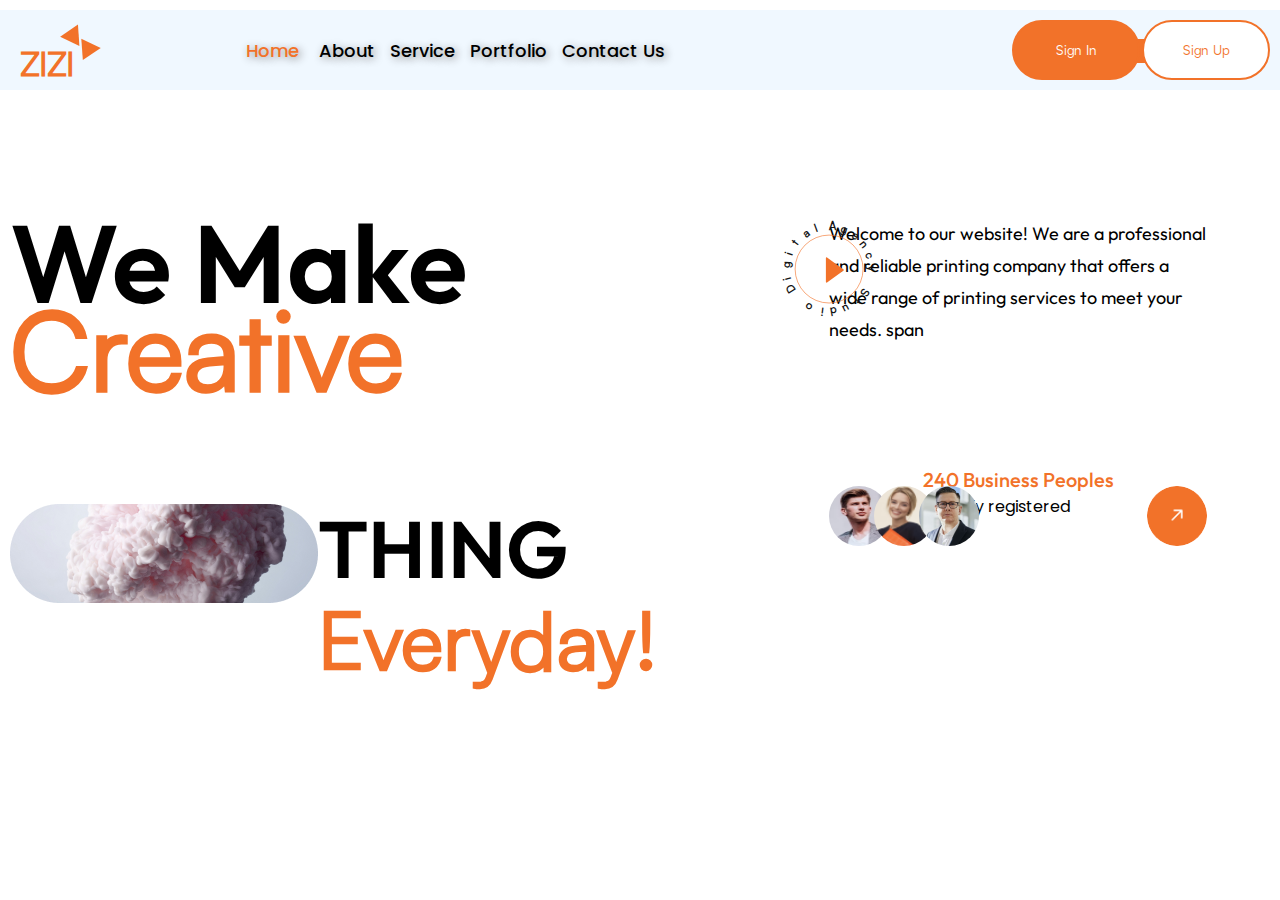
<file: index.html>
<!DOCTYPE html>
<html lang="en">

<head>
    <meta charset="UTF-8">
    <meta name="viewport" content="width=device-width, initial-scale=1.0">
    <link rel="stylesheet" href="stye.css">
    <title>Job task</title>
    <style>

    </style>
</head>

<body>
    <!-- heading section -->
    <header>
        <nav>
            <div class="navContainer">
                <div class="logoNav">
                    <p>ZIZI</p>
                    <svg xmlns="http://www.w3.org/2000/svg" width="49" height="43" viewBox="0 0 49 43" fill="none">
                        <path d="M48.0828 28.1198L26.9464 42.296L25.1405 17.1296L48.0828 28.1198Z" fill="#F27229" />
                        <path d="M21.2008 0.338813L22.9078 25.709L0.191443 14.7024L21.2008 0.338813Z" fill="#F27229" />
                    </svg>
                </div>
                <div class="navMenu">
                    <ul>
                        <li class="btnActive">Home</li>&nbsp; &nbsp;
                        <li>About</li>&nbsp;&nbsp;
                        <li>Service</li>&nbsp;&nbsp;
                        <li>Portfolio</li>&nbsp;&nbsp;
                        <li>Contact Us</li>
                    </ul>
                </div>
                <div class="navLogin">
                    <div class="binShadow">
                        <button class="signInButton">Sign In</button>
                        <button class="btnLink"></button>
                        <button class="signUpButton">Sign Up</button>
                    </div>
                </div>
            </div>
        </nav>
    </header>

    <!-- Banner section -->
    <section class="banner">
        <!-- Banner section part-1 -->
        <div class="bannerPart1">
            <!-- Banner Part 1 Right -->
            <div class="bannerPart1Left">
                <!-- Heading 1 -->
                <div class="heading1">
                    <p class="titleHeading">
                        We Make
                        <span class="primaryTextColor">Creative</span>
                    </p>
                    <!-- circle -->
                    <div class="circle">
                        <span class="circleText">
                            <p>
                                Agency Studio Digital
                                
                            </p>
                            <span class="playCircle">
                                <img class="imgCircle" src="assets/BG.svg" alt="">
                                <img class="imgPlay" src="assets/icon.svg" alt="">
                            </span>
                        </span>
                    </div>
                </div>
                <!-- Heading 2 -->
                <div class="heading2">
                    <img src="assets/Rectangle 764.png" alt="">
                    <p class="heading2Text">THING <span class="primaryTextColor">Everyday!</span></p>
                </div>
            </div>
            <!-- Banner Part 1 Right -->
            <div class="bannerPart1Right">
                <p class="bannerDescription">Welcome to our website! We are a professional and reliable printing company that offers a wide range
                    of printing services to meet your needs. span</p>
                <br>
                <div>
                    <div>
                        <img class="socialImg3" src="assets/image 3.png" alt="">
                        <img class="socialImg2" src="assets/image 4.png" alt="">
                        <img class="socialImg1" src="assets/image 5.png" alt="">
                    </div>
                    <p><span class="primaryTextColor">240 Business Peoples</span> <br> Already registered</p>
                    <div>
                        <img src="assets/Frame 9.png" alt="">
                    </div>
                </div>
            </div>
        </div>
        <!-- Banner section part-1 -->
        <div class="bannerPart2">
            <!-- Banner Part 2 Left -->
            <div>
                
            </div>
            <!-- Banner Part 2 Right -->
            <div>

            </div>
        </div>
        <!-- Banner section part-1 -->
        <div class="bannerPart3">
            <!-- Banner Part 3 Left -->
            <div>

            </div>
            <!-- Banner Part 3 Right -->
            <div>

            </div>
        </div>
    </section>

    <!-- Our service section  -->
    <section></section>

    <!-- Meet out special service  -->
    <section></section>

    <!-- About us section  -->
    <section></section>

    <!-- Our works -->
    <section></section>
    <!-- Our Clients -->
    <section></section>
    <!-- footer section -->
    <footer>

    </footer>
    <script src="script.js"></script>
</body>

</html>
</file>
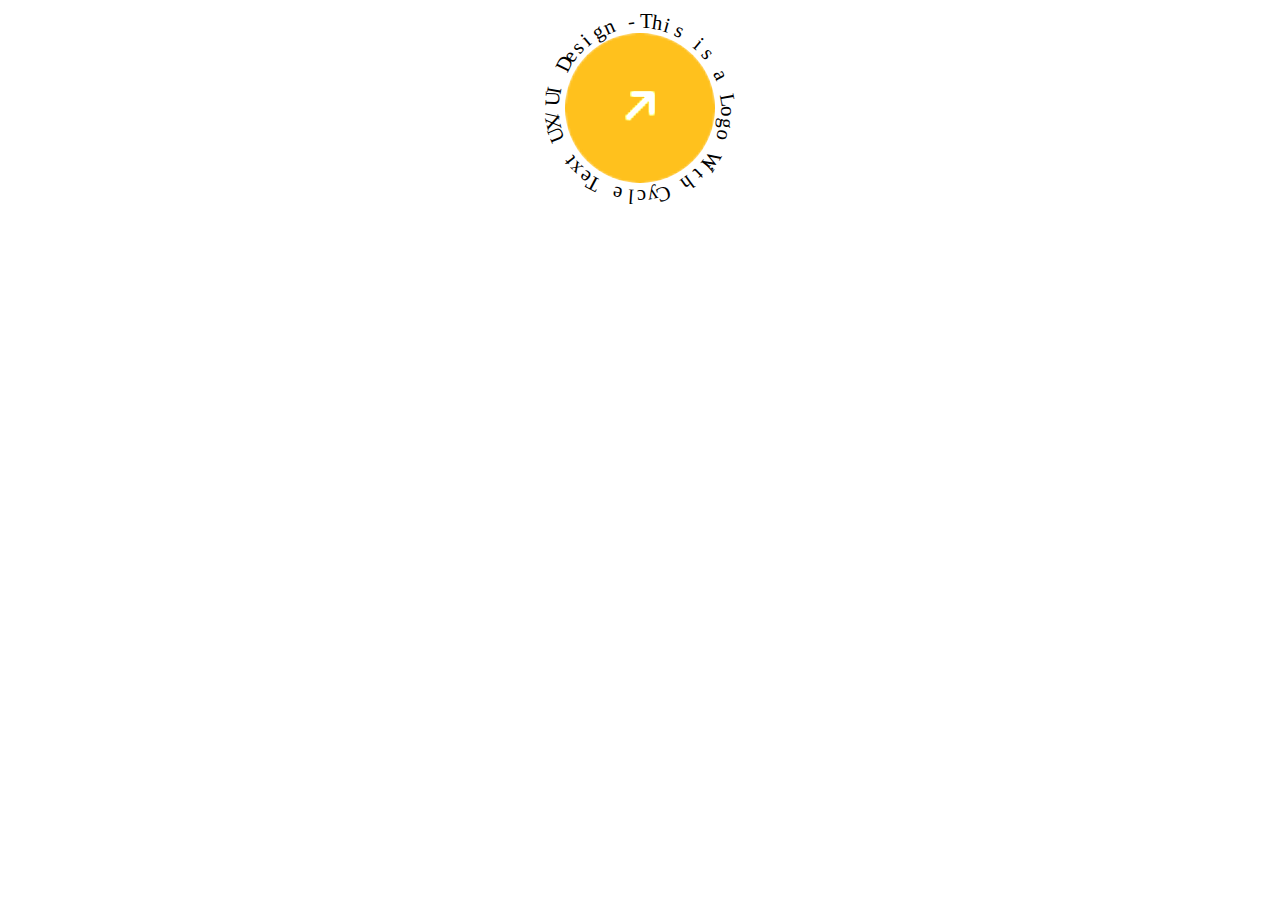
<file: cycle.html>
<!DOCTYPE html>
<html lang="en">

<head>
    <meta charset="UTF-8">
    <meta name="viewport" content="width=device-width, initial-scale=1.0">
    <title>Circle</title>
    <link rel="stylesheet" href="styeCircle.css">
</head>

<body>
    <div class="cycleContainer">
        <div class="cycle">
            <div class="logo"></div>
            <div class="text">
                <p>This is a Logo With Cycle Text UX/UI Design -</p>
            </div>
        </div>
    </div>
    <script>
        const text = document.querySelector('.text p');
        text.innerHTML = text.innerText.split('').map(
            (char, i) =>
                `<span style="transform:rotate(${i * 8.0}deg)">${char}</span>`
        ).join('');
    </script>
</body>

</html>
</file>
<file: stye.css>
@import url('https://fonts.googleapis.com/css2?family=Poppins:ital,wght@0,100;0,200;0,300;0,400;0,500;0,600;0,700;0,800;0,900;1,100;1,200;1,300;1,400;1,500;1,600;1,700;1,800;1,900&display=swap');

@import url('https://fonts.googleapis.com/css2?family=Outfit:wght@100..900&display=swap');

@import url('https://fonts.googleapis.com/css2?family=Plus+Jakarta+Sans:ital,wght@0,200..800;1,200..800&display=swap');

@font-face {
    font-family: Satoshi;
    src: url(Satoshi-Regular.ttf);
}

*{
    font-family: Satoshi;
}

body {
    max-width: 1920px;
    margin: auto;
    background: var(--bw-white, #fff);
}

.primaryTextColor{
    color: #F27229;
}


/* circle text */
.circle{
    position: relative;
    /* width: 100px;
    height: 100px;
    background-color: #F27229; */
    border-radius: 50%;
    display: flex;
    justify-content: center;
    align-items: center;
    margin-top: 100px;
}
.circleText{
    font-family: "Plus Jakarta Sans", sans-serif;
    font-size: 9.309px;
    font-style: normal;
    font-weight: 700;
    line-height: normal;
    color: #141414;
    height: 100%;
    width: 100%;
    position: absolute;

    animation: anim 10s linear infinite;
}
/* @keyframes anim{
    0%{
        transform: rotate(0deg);
    }
    100%{
        transform: rotate(360deg);
    }
} */
.circleText span{
    position: absolute;
    left: 50%;
    font-size: 1.2em;
    transform-origin: 0 50px;
}
/* circle with paly button  */
.playCircle{
    display: flex;
    justify-content: center;
    margin-top: 15px;
    padding-left: 10px;
}
.imgCircle{
    height: 70px;
    width: 70px;
    position: absolute;
    z-index: 1;
    margin-right: 27px;
}
.imgPlay{
    position: relative;
    z-index: 2;
    margin-top: 20px;
    margin-left: -20px;
}




/* navigation */
.navContainer {
    
    height: 80px;
    max-width: 100%;
    margin-top: 10px;
    margin-bottom: 10px;
    background-color: aliceblue;
    /* border: 2px solid red; */
    display: flex;
    flex-direction: row;
    justify-content: center;

    font-family: Poppins;
    font-size: 18px;
    font-style: normal;
    font-weight: 500;
    line-height: 24px;
    
}
.logoNav {
    width: 15%;
    display: flex;
    justify-content: start;
    color: var(--Primary-Primary, #f27229);
    font-family: Satoshi;
    font-size: 34.654px;
    font-style: normal;
    font-weight: 700;
    line-height: 61.608px; /* 177.778% */
    margin: auto;
    margin-left: 20px;
    /* border: 2px solid orange; */
}
.logoNav svg{
    width: 41.525px;
    height: 40.855px;
    /* transform: rotate(70.881deg); */
    flex-shrink: 0;
    padding-bottom: 5px;
    position: relative;
    padding-left: 60px;
    margin-left: -20px;
    margin-top: -10px;
    z-index: 2;
}
.logoNav p{
    z-index: 1;
    position: absolute;
    margin: auto;
}

/* Nav Menu */
.navMenu {
    width: 65%;
    margin: auto;
    /* text-align: center; */
}

.navMenu ul{
    list-style-type: none;
}

.navMenu ul li{
    display: inline;
    text-shadow: 2px 2px 8px #888888;
    font-family: "Poppins", sans-serif;
    font-size: 18px;
    font-style: normal;
    font-weight: 500;
    line-height: 24px; 
}
.btnActive{
    color: #F27229;
}


/* Signin SignUp buttons */
.navLogin {
    width: 20%;
    margin: auto;
    display: flex;
    flex-direction: row;
    /* border: 2px solid orange; */
    justify-content: end;
    padding-right: 10px;
}
.signInButton {
    width: 128px;
    height: 60px;
    border-radius: 30px;
    /* padding: 10px; */
    margin-right: -30px;
    background-color: #F27229;
    border: 2px solid #F27229;
    color: white;
    /* box-shadow: 2px 3px 6px #888888; */
    position: absolute;
    z-index: 2;
}

.signUpButton {
    width: 128px;
    height: 60px;
    border-radius: 30px;
    margin-left: 130px;
    background-color: white;
    color: #F27229;
    position: relative;
    border: 2px solid #F27229;
    color: #F27229;
    /* box-shadow: 2px 5px 8px #888888; */

    position: relative;
    z-index: 3;
}
.btnLink{
    width: 21px;
    height: 23.774px;
    border: 0 solid;
    background-color: #F27229;

    position: absolute;
    z-index: 1;
    
    margin-left:125px;
    margin-top: 19px;
}


/* Section banner */

/* Banner Section part 1 */
.banner{
    padding: 10px;
}
.bannerPart1{
    display: flex;
}

/* Banner Part 1 Left */
.bannerPart1Left{
    width: 65%;
    
}

/* Heading 1 */
.heading1{
    display: flex;
    gap: 8%;
}
.titleHeading{
    font-family: "Outfit", sans-serif;
    font-size: 110px;
    /* font-style: normal; */
    font-weight: 600;
    line-height: 86px;
}

/* Heading 2 */
.heading2{
    display: flex;
    justify-content: start;
}
.heading2 img{
    width: 308px;
    height: 99px;
    /* flex-shrink: 0; */
    /* margin: auto; */

}
.heading2Text{
    font-family: "Outfit", sans-serif;
    font-size: 80px;
    /* font-style: normal; */
    font-weight: 600;
    line-height: 90px; /* 100% */
    margin: auto;
}



/* Banner Part 1 Right */
.bannerPart1Right{
    width: 30%;
    margin-top: 90px;
}
.bannerPart1Right p{
    font-family: "Outfit", sans-serif;
    font-size: 18px;
    font-style: normal;
    font-weight: 400;
    line-height: 32px;
}
.bannerPart1Right div{
    display: flex;
    flex-direction: row;
    margin-top: 50px;
}
.bannerPart1Right div p{
    font-family: Poppins;
    font-size: 16px;
    font-style: normal;
    font-weight: 400;
    line-height: 140%;

    margin: auto;
}
.bannerPart1Right div p span{
    font-family: "Outfit", sans-serif;
    font-size: 20px;
    font-style: normal;
    font-weight: 500;
    line-height: 32px; 
}

.bannerPart1Right div div img{
    border-radius: 50%;
    width: 60px;
    height: 60px;
}
.socialImg1{
    position: relative;
    z-index: 1;
}
.socialImg2{
    position: absolute;
    z-index: 2;
    margin-left: 45px;
}
.socialImg3{
    position: absolute;
    z-index: 3;
    margin-left: 90px;
}

.bannerPart2{
    
}
</file>
<file: styeCircle.css>
.cycleContainer{
    /* display: grid;
    place-items: center; */
    /* min-height:100vh; */
    display: flex;
    justify-content: center;
    align-items: center;
    box-sizing: border-box;
    /* font-family: ; */
}

.cycle{
    width: 200px;
    height: 200px;
    position: relative;
    border-radius: 50%;
    /* background: red; */
    display: flex;
    justify-content: center;
    align-items: center;

}
.logo{
    width: 150px;
    height: 150px;
    position: absolute;
    /* background: orange; */
    background: url(assets/Frame\ 9.png);
    background-size: cover;
    border-radius: 50%;
    filter: brightness(1.5) contrast(1.5);

}

.text{
    width: 115%;
    height: 115%;
    position: absolute;


    animation: anim 10s linear infinite;
}
@keyframes anim{
    0%{
        transform: rotate(0deg);
    }
    100%{
        transform: rotate(360deg);
    }
}

.text span{
    position: absolute;
    left: 50%;
    font-size: 1.3em;
    transform-origin: 0 100px;
}
</file>
